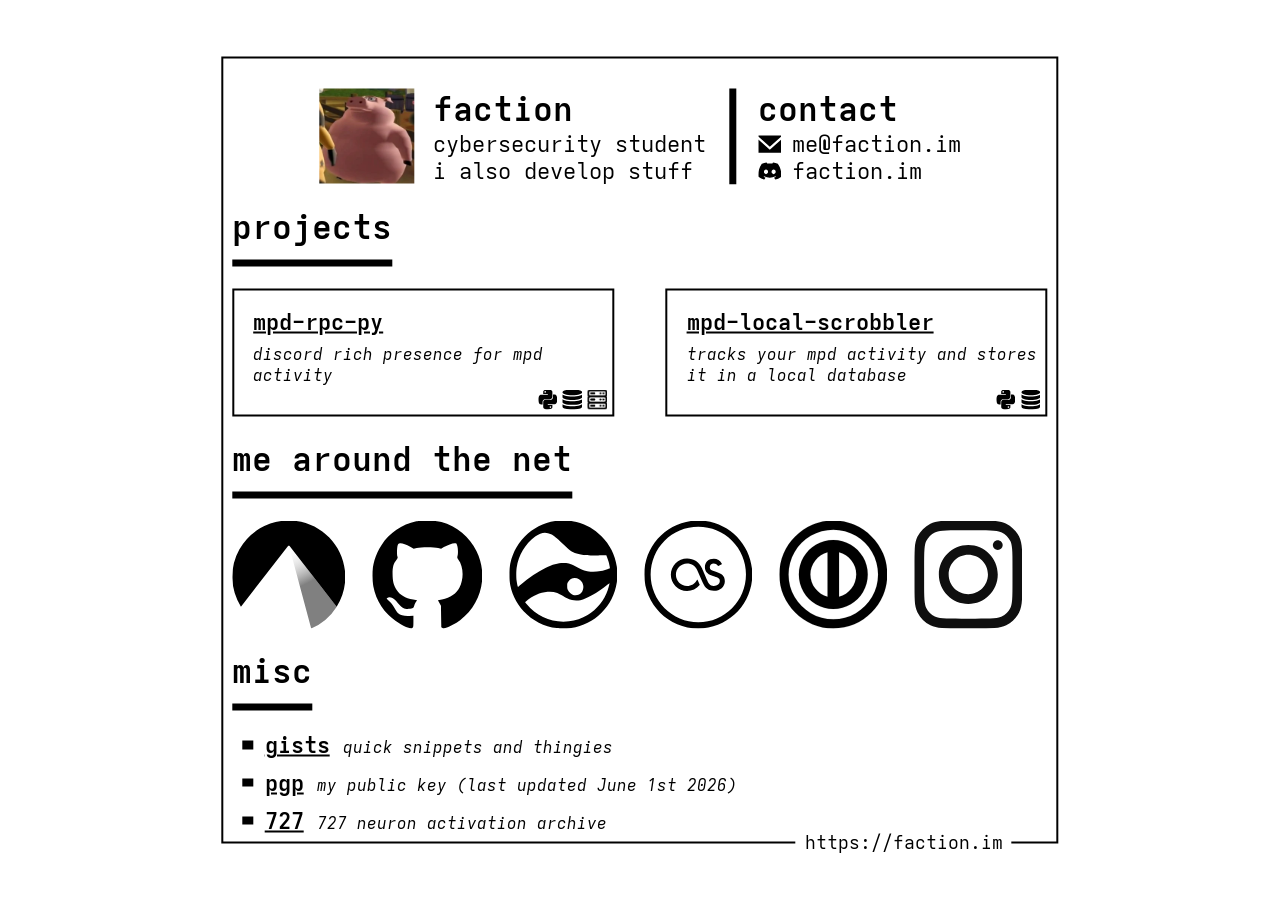
<file: index.html>
<html>
<head>

  <title>faction - home</title>

  <link rel="icon" type="image/x-icon" href="favicon.ico">
  <link rel="stylesheet" href="res/index.css">
  <link rel="stylesheet" href="res/index-mobile.css" media="(max-aspect-ratio: 0.95/1)">

  <meta property="og:title" content="faction">
  <meta property="og:description" content="cybersecurity student. e-mail: me@faction.im">
  <meta property="og:image" content="https://faction.im/res/img/faction.png">
  <meta property="og:url" content="https://faction.im">
  <meta name="theme-color" content="#AAAAAA">

</head>

<body>
  <div class="main"><div class="main-wrapper">
    <div class="header">

      <div class="info">
        <img id="my-pic" title="me" class="no-invert" src="res/img/faction.png">
        <h1>faction</h1>
        <p>cybersecurity student</br>i also develop stuff</p>
      </div>

      <div class="contact">
        <h1>contact</h1>

        <div class="channel">
          <img src="res/ico/mail.svg" title="E-Mail" alt="E-Mail">
          <p>me@faction.im</p>
        </div>

        <div class="channel">
          <img src="res/ico/discord.svg" title="Discord" alt="Discord">
          <p>faction.im</p>
        </div>
        
      </div>
    </div>

    <div class="section">
      <h1>projects</h1>

      <div class="project">

        <p class="title"><a href="mpd-rpc-py">mpd-rpc-py</a></p>

        <p class="desc">discord rich presence for mpd activity</p>

        <div class="icons">
          <img src="res/ico/py.svg" title="Python" alt="Python">
          <img src="res/ico/db.svg" title="Database" alt="Database">
          <img src="res/ico/server.svg" title="Server" alt="Server">
        </div>
        
      </div>

      <div class="project">

        <p class="title"><a href="mpd-local-scrobbler">mpd-local-scrobbler</a></p>

        <p class="desc">tracks your mpd activity and stores it in a local database</p>

        <div class="icons">
          <img src="res/ico/py.svg" title="Python" alt="Python">
          <img src="res/ico/db.svg" title="Database" alt="Database">
        </div>

      </div>
    </div>
    <div class="section">
      <h1>me around the net</h1>
      <div class="platforms">

        <a href="https://codeberg.org/faction">
          <img src="res/ico/codeberg.svg" title="Codeberg" alt="Codeberg">
        </a>
        
        <a href="https://github.com/faction0">
          <img src="res/ico/github.svg" title="Github" alt="Github">
        </a>
        
        <a href="https://rateyourmusic.com/~fatosintesis">
          <img src="res/ico/rym.svg" title="RYM" alt="RYM">
        </a>

        <a href="https://www.last.fm/user/factionable">
          <img src="res/ico/lastfm.svg" title="Last.fm" alt="Last.fm">
        </a>

        <a href="https://osu.ppy.sh/u/faction">
          <img src="res/ico/taiko.svg" title="Taiko" alt="Taiko">
        </a>

        <a href="https://instagram.com/faction.im">
          <img src="res/ico/insta.svg" title="Instagram" alt="Instagram">
        </a>
        
      </div>

    </div>

    <div class="section">
      <h1>misc</h1>

      <ul class="misc-list">

        <li>
          <a href="https://gist.github.com/faction0">gists</a>
          <span>quick snippets and thingies</span>
        </li>
        
        <li>
          <a href="faction.asc">pgp</a>
          <span>my public key (last updated June 1st 2026)</span>
        </li>

        <li>
          <a href="https://extra.faction.im/727">727</a>
          <span>727 neuron activation archive</span>
        </li>
        
      </ul>
    </div>

    <div class="scrollbar-outer mobile-element">
      <div class="scrollbar-inner"></div>
    </div>

  </div></div>

  <div class="overlays">
    <span class="site">https://faction.im</span>
    <img id="saosin-easter" src="res/misc/saosin.svg" alt="1/100 random event">
    <img class="no-invert" id="retep" src="res/misc/retep.webp" alt="1/50 random event">
  </div>
  
</body>

<script>

  // amazing and useful javascript i love javascript
  // this is the only js i use on the whole site

  function message00(msg) {
    const existingElement = document.getElementsByClassName('main-wrapper')[0]
    const newElement = document.createElement('div');
    newElement.textContent = msg;
    existingElement.before(newElement);
  }

  function trigger_retep() {
    let base = 0
    const retep = document.getElementById("retep");
    retep.style.display = 'block';

    // anim
    function a() {
      base += 0.05
      
      const x = Math.sin(base) * 0.2;
      const y = Math.sin(base + 1.5) * 0.2;

      retep.style.transform = `scale(${1.5 - x}, ${1 + y})`;

      requestAnimationFrame(a);
    }
    a();

    // stick
    function u() {
      window.scrollTo(document.documentElement.scrollWidth, window.scrollY);
      requestAnimationFrame(u);
    }
    u();

    message00('you got 1/50 "retep" easter egg')
  }
  
  function trigger_saosin() {
    document.getElementById("saosin-easter").style.display = "block";
    message00('you got 1/100 "saosin" easter egg')
  }

  async function trigger_qr() {
    const e = document.getElementsByClassName('main-wrapper')[0];
    e.style.fontSize = '2vw'
    e.style.lineHeight = '2vw'
    e.style.letterSpacing = '-0.1vw'
    e.innerHTML = '█████████████████████████████████████</br>█████████████████████████████████████</br>████ ▄▄▄▄▄ ██▀ █▄ ▀▀▄  ▄██ ▄▄▄▄▄ ████</br>████ █   █ ██▀██  ▀▀▄▄▄█▄█ █   █ ████</br>████ █▄▄▄█ █▀▀ █   █▄▄ ▀██ █▄▄▄█ ████</br>████▄▄▄▄▄▄▄█▄█ █ █ █▄▀ █ █▄▄▄▄▄▄▄████</br>████▄▀▀ ▀ ▄▀▄▀▀▀▀█▀ █▀██▀ ▀▄█▀██▀████</br>█████▄  ██▄█ █▄▀██▀▀▄██▄██▄▀▄▄  █████</br>████▀▀ ▄▀ ▄███ ▄▀██▀▄▄█▀▀ ▄▄█▄█▄▄████</br>████▄▀▄▄ ▀▄ ▄▀█▄▄▀▀▄ ▀▀█ ▄▀▀█ ▄ ▄████</br>████▄▀  █ ▄█ █  ▀▄▄ █ ██  ▀▀█▀█▄▀████</br>████▄█▄▀█▀▄▄▀▄█ ▀ ███ ██▀ █ ▄██  ████</br>████▄██▄▄▄▄▄▀▄ █ ▀▄█ ▀█  ▄▄▄ █ ▀▀████</br>████ ▄▄▄▄▄ █▀▀▄▀  ▄▀██▀█ █▄█ ▀▀ █████</br>████ █   █ █▀ ▄ ▄█ ██▄▄▀▄    ▀▀▀▄████</br>████ █▄▄▄█ ██▄▄ █▄▄█▄▀█▀ █▀▀ ▄▄▀▄████</br>████▄▄▄▄▄▄▄█▄███▄█▄▄█▄██▄█▄▄▄▄█▄█████</br>█████████████████████████████████████</br>▀▀▀▀▀▀▀▀▀▀▀▀▀▀▀▀▀▀▀▀▀▀▀▀▀▀▀▀▀▀▀▀▀▀▀▀▀</br>'
  
    await new Promise((resolve) => setTimeout(resolve, 1000));
    window.location.href = window.location.href
  }

  if (Math.random() < 0.02)
    trigger_retep()

  if (Math.random() < 0.01)
    trigger_saosin()

  if (Math.random() < 0.005)
    trigger_qr()

  if (Math.random() < 0.5) {
    const m = ['yo', 'yo irl', 'me irl', 'hola', 'ola', 'hi'];
    document.getElementById("my-pic").title = m[Math.floor(Math.random() * m.length)];
  }

</script>
</html>
</file>
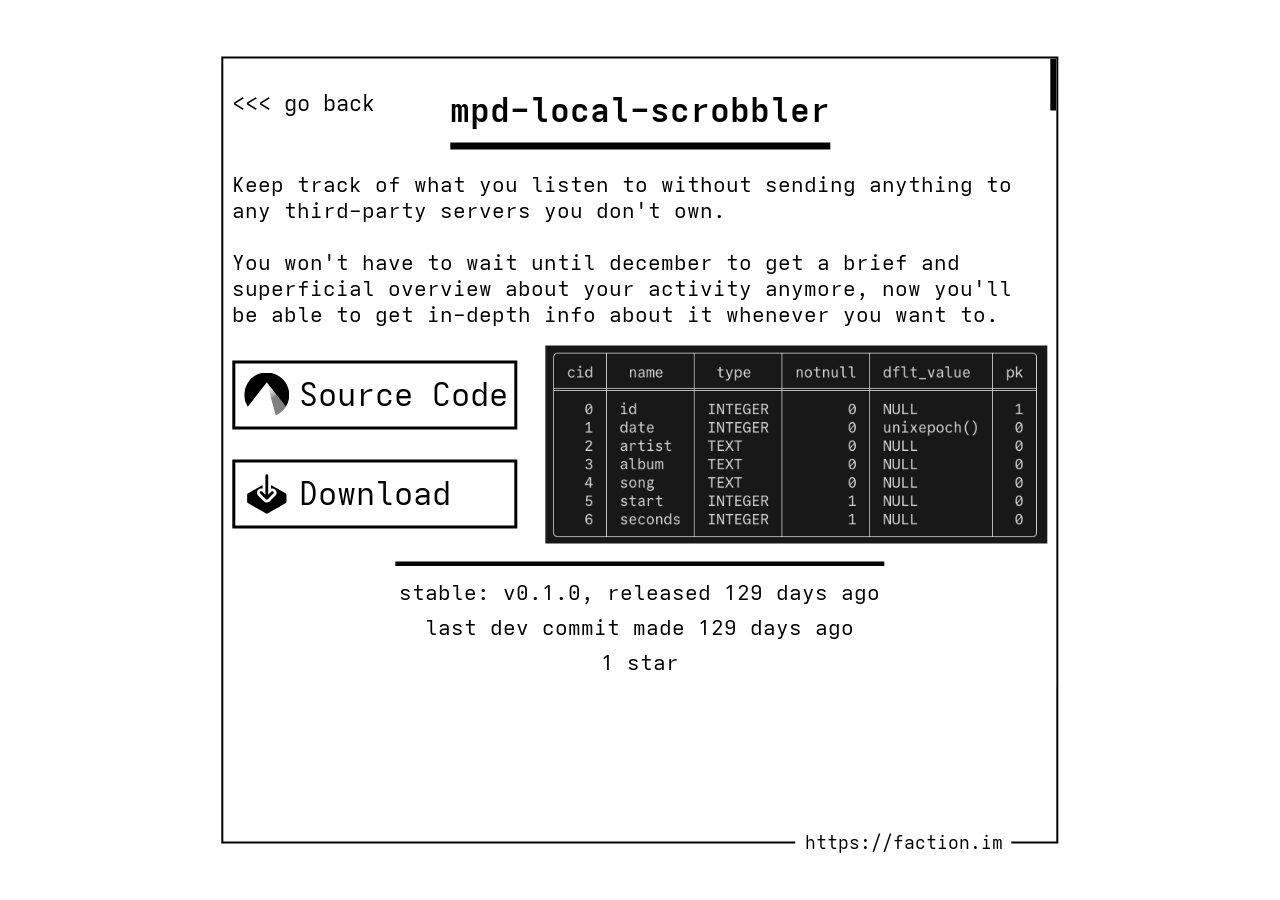
<file: mpd-local-scrobbler.html>
<html>
<head>

  <title>faction - mpd-local-scrobbler</title>

  <link rel="icon" type="image/x-icon" href="favicon.ico">
  <link rel="stylesheet" href="res/mpd-local-scrobbler.css">
  <link rel="stylesheet" href="res/mpd-local-scrobbler-mobile.css" media="(max-aspect-ratio: 0.95/1)">

  <meta property="og:title" content="mpd-local-scrobbler">
  <meta property="og:description" content="Local scrobbler for MPD activity, accessible at any time and completely local.">
  <meta property="og:image" content="https://faction.im/res/img/logoless-project.png">
  <meta property="og:url" content="https://faction.im/mpd-local-scrobbler">
  <meta name="theme-color" content="#AAAAAA">

</head>

<body>
  <div class="main"><div class="main-wrapper">
    <div class="header">
      <h1>mpd-local-scrobbler</h1>
      <a href="/" class="go-back no-underline"><<< go back</a>
    </div>

    <div class="section-desc">
      <p>Keep track of what you listen to without sending anything to any third-party servers you don't own.</br></br>
      You won't have to wait until december to get a brief and superficial overview about
      your activity anymore, now you'll be able to get in-depth info about it whenever you want to.
      </p>
    </div>

    <div class="section-fancy">
      <div class="list">
        <a href="https://codeberg.org/faction/mpd-local-scrobbler" class="no-underline">
        <div class="entry">
          <div class="img-wrapper"><img draggable="false" src="res/ico/codeberg.svg"></div>
          <p>Source Code</p>
        </div>
        </a>
        
        <label for="download-toggle" class="download-label">
          <div class="entry">
            <div class="img-wrapper"><img draggable="false" src="res/ico/download.svg"></div>
            <p>Download</p>
          </div>
        </label>

      </div>
      
      <div class="photo">
        <img draggable="false" src="res/img/mpd-scrob/struct.png">
      </div>

    </div>

    <input type="checkbox" id="download-toggle" class="invisible-input">

    <div class="download-options">

      <input class="invisible-input" type="radio" id="linux" name="download-platform" value="1">
      <label for="linux" class="download-label">
        <div class="option">
            <div class="img-wrapper"><img draggable="false" src="res/ico/linux.svg"></div>
            <p>Linux</p>
        </div>
      </label>
      
      <input class="invisible-input" type="radio" id="windows" name="download-platform" value="2">
      <label for="windows" class="download-label">
        <div class="option">
            <div class="img-wrapper"><img draggable="false" src="res/ico/windows.svg"></div>
            <p>Windows</p>
        </div>
      </label>

      <input class="invisible-input" type="radio" id="macos" name="download-platform" value="3">
      <label for="macos" class="download-label">
      <div class="option">
          <div class="img-wrapper"><img draggable="false" src="res/ico/apple.svg"></div>
          <p>MacOS</p>
      </div>
      </label>
    </div>
    
    <div class="mobile-download-option">
      <input class="invisible-input" type="radio" id="mobile" name="download-platform" value="4">
      <label for="mobile" class="download-label">
        <div class="option">
          <div class="android-svg-wrapper"><img draggable="false" src="res/ico/android.svg"></div>
          <div class="iphone-svg-wrapper"><img draggable="false" src="res/ico/iphone.svg"></div>
        </div>
      </label>
    </div>

    <!-- <input type="checkbox" id="linux-ìnstructions-toggle" class="linux-checkbox"> -->

    <div class="download-info-wrapper linux-instructions-wrapper">
      <div class="download-info">
        <p>If you'd like to build and install from source, you can clone the repo then run the install script for your distro.</p>
        <div class="code">
          <p>
          git clone https://codeberg.org/faction/mpd-local-scrobbler.git</br>
          cd mpd-local-scrobbler/install/linux</br>
          ls && echo "cd into your distro folder, then run install.sh"
          </p>
        </div>

        <div class="pre-builts-divisor"></div>
        <p>Otherwise, here are some pre-builts and how-tos for different distros:</p>
        
        <!-- Debian Instructions -->
        <input class="invisible-input" type="radio" id="debian" name="linux-distro" value="1">
        <label for="debian" class="debian-opener"><p>Debian / Ubuntu >>></p></label>

        <div class="linux-distro-instructions debian-install-instructions">
          <p>A Debian package is planned, but no advancements on it have been made.</p>
        </div>

        <!-- Arch Instructions -->
        <input class="invisible-input" type="radio" id="arch" name="linux-distro" value="2">
        <label for="arch" class="arch-opener"><p>Arch Linux / Manjaro / EndeavourOS >>></p></label>
        
        <div class="linux-distro-instructions arch-install-instructions">
          <p>1. Install Dependencies:</p>
          <div class="code">
            <p>sudo pacman -S python-mpd2</p>
          </div>
          <p class="new-instruction">2. Download package <a href="https://codeberg.org/faction/mpd-local-scrobbler/releases/download/latest/mpd-local-scrobbler-0.0.0-1-x86_64.pkg.tar.zst">(.pkg.tar.zst)</a> | <a target="_blank" href="https://codeberg.org/faction/mpd-local-scrobbler/releases/download/v0.0.0/SHA256SUMS.txt">[SHA256]</a></p>
          <p class="new-instruction">3. Install package:</p>
          <div class="code">
            <p>sudo pacman -U mpd-local-scrobbler.pkg.tar.zst</p>
          </div>
        </div>

        <!-- Fedora Instructions -->
        <input class="invisible-input" type="radio" id="fedora" name="linux-distro" value="3">
        <label for="fedora" class="fedora-opener"><p>Fedora >>></p></label>
        
        <div class="linux-distro-instructions fedora-install-instructions">
          <p>A Fedora package is planned, but no advancements on it have been made.</p>
        </div>

      </div>
    </div>

    <div class="download-info-wrapper windows-instructions-wrapper">
      <div class="download-info">
        <p>A Windows version is planned, but no advancements on it have been made.</p>
      </div>
    </div>

    <div class="download-info-wrapper macos-instructions-wrapper">
      <div class="download-info">
        <p>A MacOS version is planned, but no advancements on it have been made.</p>
      </div>
    </div>

    <div class="download-info-wrapper mobile-instructions-wrapper">
      <div class="download-info">
        <p>There are no plans for porting this to mobile</p>
      </div>
    </div>

    <div class="repo-info">
      <p id="repo-stable">stable: v0.1.0, released 129 days ago</p>
      <p id="repo-dev">last dev commit made 129 days ago</p>
      <p id="repo-stats">1 star</p>
    </div>

    <div class="scrollbar-outer">
      <div class="scrollbar-inner"></div>
    </div>
  </div></div>

  <div class="overlays">
    <a href="/" class="site" draggable="false">https://faction.im</a>
  </div>
</body>
</html>
</file>
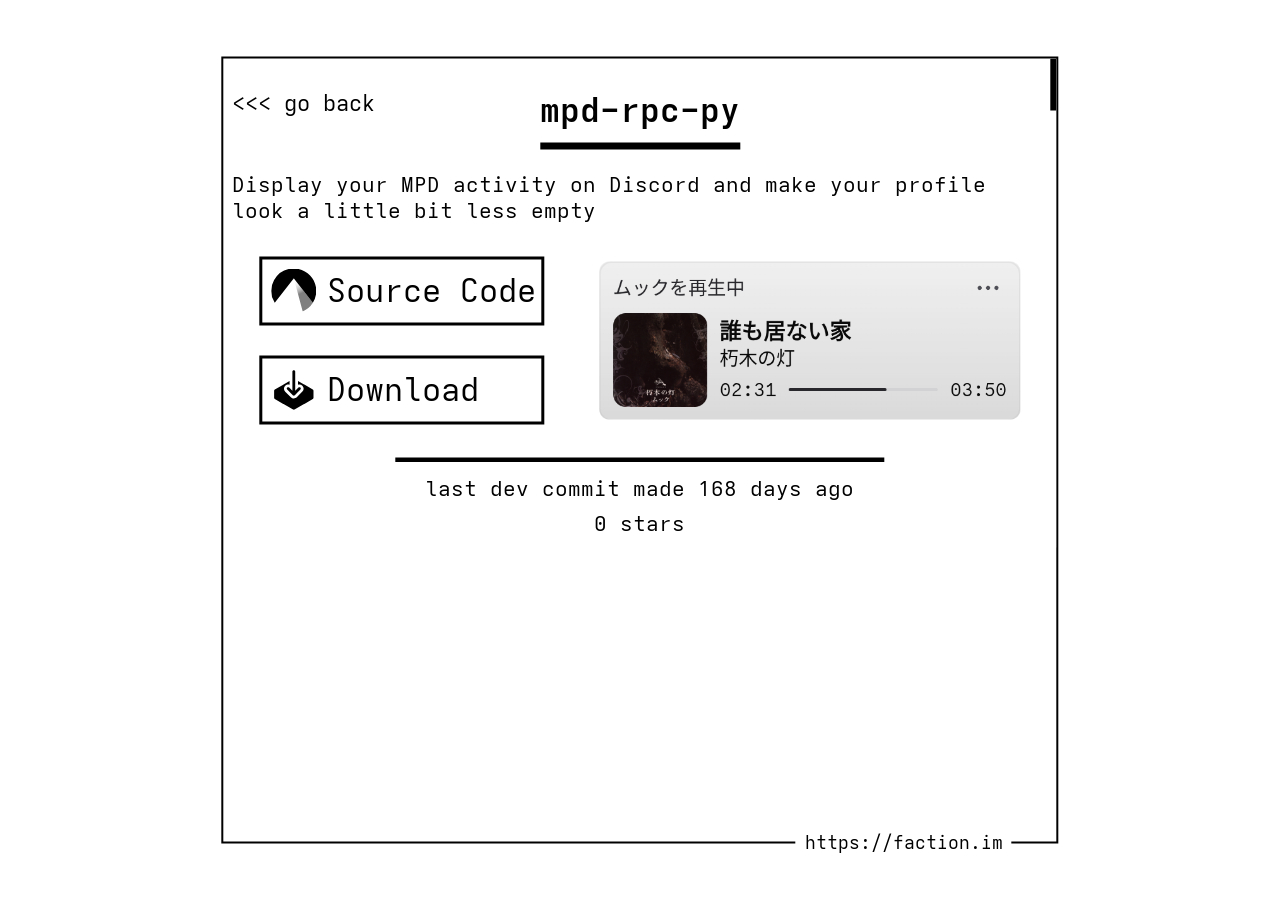
<file: mpd-rpc-py.html>
<html>
<head>

  <title>faction - mpd-rpc-py</title>

  <link rel="icon" type="image/x-icon" href="favicon.ico">
  <link rel="stylesheet" href="res/mpd-rpc-py.css">
  <link rel="stylesheet" href="res/mpd-rpc-py-mobile.css" media="(max-aspect-ratio: 0.95/1)">

  <meta property="og:title" content="mpd-rpc-py">
  <meta property="og:description" content="Discord Rich Presence for MPD activity.">
  <meta property="og:image" content="https://faction.im/res/img/logoless-project.png">
  <meta property="og:url" content="https://faction.im/mpd-rpc-py">
  <meta name="theme-color" content="#AAAAAA">

</head>

<body>
  <div class="main"><div class="main-wrapper">
    <div class="header">
      <h1>mpd-rpc-py</h1>
      <a href="/" class="go-back no-underline"><<< go back</a>
    </div>

    <div class="section-desc">
      <p>Display your MPD activity on Discord and make your profile look a little bit less empty</p>
    </div>

    <div class="section-fancy">
      <div class="list">
        <a href="https://codeberg.org/faction/mpd-rpc-py" class="no-underline">
        <div class="entry">
          <div class="img-wrapper"><img draggable="false" src="res/ico/codeberg.svg"></div>
          <p>Source Code</p>
        </div>
        </a>
        
        <label for="download-toggle" class="download-label">
          <div class="entry">
            <div class="img-wrapper"><img draggable="false" src="res/ico/download.svg"></div>
            <p>Download</p>
          </div>
        </label>

      </div>
      
      <div class="photo">
        <img class="dark-content no-invert" draggable="false" src="res/img/mpd-rpc/rpc-dark.png">
        <img class="light-content no-invert" draggable="false" src="res/img/mpd-rpc/rpc-light.png">
      </div>

    </div>

    <input type="checkbox" id="download-toggle" class="invisible-input">

    <div class="download-options">

      <input class="invisible-input" type="radio" id="linux" name="download-platform" value="1">
      <label for="linux" class="download-label">
        <div class="option">
            <div class="img-wrapper"><img draggable="false" src="res/ico/linux.svg"></div>
            <p>Linux</p>
        </div>
      </label>
      
      <input class="invisible-input" type="radio" id="windows" name="download-platform" value="2">
      <label for="windows" class="download-label">
        <div class="option">
            <div class="img-wrapper"><img draggable="false" src="res/ico/windows.svg"></div>
            <p>Windows</p>
        </div>
      </label>

      <input class="invisible-input" type="radio" id="macos" name="download-platform" value="3">
      <label for="macos" class="download-label">
      <div class="option">
          <div class="img-wrapper"><img draggable="false" src="res/ico/apple.svg"></div>
          <p>MacOS</p>
      </div>
      </label>
    </div>
    
    <div class="mobile-download-option">
      <input class="invisible-input" type="radio" id="mobile" name="download-platform" value="4">
      <label for="mobile" class="download-label">
        <div class="option">
          <div class="android-svg-wrapper"><img draggable="false" src="res/ico/android.svg"></div>
          <div class="iphone-svg-wrapper"><img draggable="false" src="res/ico/iphone.svg"></div>
        </div>
      </label>
    </div>

    <!-- <input type="checkbox" id="linux-ìnstructions-toggle" class="linux-checkbox"> -->

    <div class="download-info-wrapper linux-instructions-wrapper">
      <div class="download-info">
        <p>If you'd like to build and install from source, you can clone the repo then run the install script for your distro.</p>
        <div class="code">
          <p>
          git clone https://codeberg.org/faction/mpd-rpc-py.git</br>
          cd mpd-rpc-py/install/linux</br>
          ls && echo "cd into your distro folder, then run install.sh"
          </p>
        </div>

        <div class="pre-builts-divisor"></div>
        <p>This program does not have a stable release yet, so no packages.</p>
        
      </div>
    </div>

    <div class="download-info-wrapper windows-instructions-wrapper">
      <div class="download-info">
        <p>A Windows version is planned, but no advancements on it have been made.</p>
      </div>
    </div>

    <div class="download-info-wrapper macos-instructions-wrapper">
      <div class="download-info">
        <p>A MacOS version is planned, but no advancements on it have been made.</p>
      </div>
    </div>

    <div class="download-info-wrapper mobile-instructions-wrapper">
      <div class="download-info">
        <p>There are no plans for porting this to mobile</p>
      </div>
    </div>

    <div class="repo-info">
      <p id="repo-dev">last dev commit made 168 days ago</p>
      <p id="repo-stats">0 stars</p>
    </div>

    <div class="scrollbar-outer">
      <div class="scrollbar-inner"></div>
    </div>
  </div></div>

  <div class="overlays">
    <a href="/" class="site" draggable="false">https://faction.im</a>
  </div>
</body>
</html>
</file>
<file: res/index.css>
@import "universal.css";

/* I[====> Misc <=== */

.overlays {
  user-select: none;
  
  pointer-events: none;
  padding: 1vh;
  width: 90.6vh;
  height: 85vh;

  position: absolute;
  top: 50%;
  left: 50%;
  transform: translate(-50%, -50%);
}

#saosin-easter {
  display: none;

  /* https://codepen.io/sosuke/pen/Pjoqqp how do you even come up with this */
  filter: invert(43%) sepia(0%) saturate(1180%) hue-rotate(177deg) brightness(91%) contrast(77%) opacity(12%);

  width:40vh;

  position:absolute;
  bottom:5vh;
  right:5vh;
}

.section {
  display: flow-root;

  h1 {
    padding-bottom: 1.2vh;
    margin-bottom: 2.4vh;
    border-bottom: var(--border-width-thick) solid var(--fore-col) ;
    width: fit-content;
  }
}

/* ===> Misc <====]II[====> Header <=== */

.header {
  padding-top: 2.3vh;
  overflow: auto;
  height: fit-content;

  display: flex;
  justify-content: center
}

h1 {
  font-size: 3.72vh;
  font-weight: bold;
}

.header h1 {
  margin: 0;
}

.header p {
  margin: 0;
  font-size: 2.4vh;
  font-weight: normal;
}

.info {
  float: left;
  width: 45.5vh;

  img {
    height: 10.6vh;
    margin-right: 2vh;
    float: left;
  }
}

.contact {
  border-left: 0.84vh var(--fore-col) solid;
  margin-left: 0;

  padding-left: 2.5vh;
  float: left;
  
  .channel {
    img {
      user-select: none;
      height: 2.5vh;
      padding-top: 0.3vh;
      padding-right: 1.2vh;

      float: left
    }

    p {
      float: left
    }
  }
}
  

/* ===> Header <====]II[====> Projects <=== */

.project {
  border: var(--border-width) var(--fore-col) solid;
  width: 42vh;
  height: 13.8vh;

  .title {
    margin-top: 5%;
    margin-left: 5%;
    font-weight: bold;
    font-size: 2.4vh;
  }

  .desc {
    margin-top: 2%;
    margin-left: 2.1vh;
    font-size: 1.8vh;
    font-style: italic;
  }

  .icons {
    user-select: none;
    float: right;
    margin-top: 0.48vh;
    margin-right: 0.6vh;

    img {
      float: left;
      width: 2.16vh;
      margin-left: 0.6vh;
    }
  }
}

.project:nth-of-type(even) {
  float:right
}

.project:nth-of-type(odd) {
  float:left
}

/* ===> Projects <====]II[====> Platforms <=== */

.platforms {
  a {
    user-select: none;
    font-size: 0;
  }

  img {
    height: 12vh;
  }

  > :not(:first-child) {
    padding-left: 3vh;
  }
}

/* ===> Platforms <====]II[====> Misc List <=== */

.misc-list {
  list-style: none;
  margin: 0;
  padding-left: 0; 

  li {
    font-size: 2.4vh;
    font-weight: bold;

    position: relative;
    padding-left: 3.6vh;
    white-space-collapse: collapse;
  }

  li::before {
    content: "";
    position: absolute;
    left: 1.08vh;
    top: 0.96vh;
    width: 1.2vh;
    height: 0.96vh;
    background: var(--fore-col);
  }

  span {
    font-size: 1.8vh;
    font-style: italic;
    font-weight: normal;
  }

  > :not(:first-child) {
    margin-top: 1.2vh;
  }
}
</file>
<file: res/index-mobile.css>
@import "universal-mobile.css";

/* I[====> Misc <=== */

h1 {
  font-size: 7.44vw;
  font-weight: bold;
}

.section {
  h1 {
    padding-bottom: 2.2vw;
    margin-bottom: 4.4vw;
  }
}

/* Small divisor */
:nth-child(1 of .section) {
  border-top: var(--border-width-slim) var(--fore-col) solid;
  margin-top: 2vw;

  h1 {
    margin-top: 2vw;
  }
}

/* ===> Misc <====]II[====> Header <=== */

.header {
  flex-direction: column;
  align-items: center;

  .contact {
    display: flex;
    flex-direction: column;
    align-items: center;

    padding-left: 0;
    padding-top: 1vw;
    margin-top: 3vw;

    width: 40vw;
    border-left: unset;
    border-top: var(--border-width-meaty) var(--fore-col) solid;

    h1 {
      display: none
    }
    
    .channel {
      img {
        height: 4vw;
        padding-top: 0.5vw;
        padding-right: 1.5vw;
      }
    }
  }

  .info {
    width: 77vw;

    img {
      height: 21.2vw;
      margin-right: 4vw;
    }
  }

  p {
    font-size: 4vw;
  }
}

/* ===> Header <====]II[====> Projects <=== */

.project {
  float: none !important;
  width: 84vw;
  height: 29vw;

  .title {
    font-size: 6vw;
  }

  .desc {
    margin-top: 2%;
    margin-left: 5%;
    font-size: 3.85vw;
    font-style: italic;
  }

  + .project {
    margin-top: 5vw;
  }

  .icons { 
    margin-top: 0.8vw;
    margin-right: 1vw;

    img {
      width: 4vw;
      margin-left: 1vw;
    }
  }
}

/* ===> Projects <====]II[====> Platforms <=== */

.platforms {
  img {
    height:18vw;
  }

  > :not(:first-child) {
    padding-left: 3.8vw;
  }

  > :nth-child(5n) {
    padding-left: 0.45vw;
    padding-right: 0.65vw;

    img {
      padding-top: 4vw;
    }
  }
}

/* ===> Platforms <====]II[====> Misc List <=== */

.misc-list {
  li::before {
    left: 2vw;
    top: 1.2vw;
    width: 2.4vw;
    height: 2vw;
  }

  li {
    font-size: 4vw;
    padding-left: 6.5vw;
  }

  span {
    font-size: 2.65vw
  }
}
</file>
<file: res/mpd-local-scrobbler.css>
@import "universal.css";

/* I[====> Misc <=== */

.invisible-input {
  position: absolute;
  height: 0;
  width: 0;
  pointer-events: none;
}

.mobile-download-option {
  display:none;
}

/* ===> Project Description <====]II[====> Header <=== */

.header h1 {
  position: relative;
  left: 50%;
  transform: translate(-50%);

  font-size: 3.72vh;
  font-weight: bold;

  padding-bottom: 1.2vh;
  margin-bottom: 2.4vh;
  border-bottom: var(--border-width-thick) solid var(--fore-col)  ;
  width: fit-content;
}

.header .go-back {
  font-size: 2.4vh;
  position: absolute;
  top: 0;
}

/* ===> Header <====]II[====> Project Description <=== */

.section-desc {
  margin-top: 2.4vh;
}

/* ===> Project Description <====]II[====> Image and Source Code / Download Buttons <=== */

.section-fancy {
  height: 22vh;
  margin-top: 2vh;
  display: flex;
  justify-content: space-between;
}

.section-fancy .list {
  display: flex;
  height: 100%;
  
  justify-content: space-around;
  flex-direction: column;
  align-items: center;
}

.section-fancy .list .entry {
  width: 31vh;
  border: var(--border-width-meaty) solid var(--fore-col);
  height: 7vh;
}

.section-fancy .list .entry p {
  margin-left: 7.1vh;
  margin-top: 1.35vh;
  width: 75%;
  font-size: 3.5vh;
}

.section-fancy .list .entry .img-wrapper {
  padding: 1vh;
  float: left;
  
  width: 5vh;
  height: auto;
}

.section-fancy .list .entry .img-wrapper img {
  width: inherit;
}

.section-fancy .photo {
  display: flex;
  height: 100%;
}

.section-fancy .photo img {
  height: 100%;
}

.download-label {
  cursor: pointer;
}

/* ===> Image and Source Code / Download Buttons <====]II[====> Linux / Windows / MacOS Buttons <=== */

.download-options {
  display: flex;

  justify-content: space-between;

  background-image: linear-gradient(var(--fore-col), var(--fore-col));
  background-position: top center;
  background-size: 80% 0.5vh;
  background-repeat: no-repeat;

  max-height: 0;
  opacity: 0;
  margin-top: 0;
  overflow: hidden;
  transition: max-height 0.2s ease-out, opacity 0.2s ease-out, padding-top 0.2s ease-out, margin-top 0.2s ease-out;
}

.download-options label {
  width: 30%;
  border: var(--border-width-meaty) solid var(--fore-col);
}

.download-options .option {

  display: grid;
  height: 7vh;
  width: 100%;
  float: left;

  grid-auto-flow: column;
    justify-items: center;
    justify-content: center;
    align-items: center;

}

.download-options .option p {
  font-size: 3.5vh;
  
  margin: 0;
  float: left;
}

.download-options :nth-child(4) p {
  margin-left: 1vh;
}

.download-options :nth-child(6) p {
  margin-top: 0.3vh;
  margin-left: 0.2vh;
}

.download-options .option .img-wrapper {
  width: 6.5vh;
  height: 100%;
  float:left;
  display: grid;
  place-items: center;
}

.download-options .option .img-wrapper img {
  width: 100%;
}

.main:has(#download-toggle:checked) .download-options {
  padding-top: 2vh;
  max-height: 20vh;
  opacity: 1;
  margin-top: 2vh;
}

.main:has(#download-toggle:checked) .mobile-download-option {
  padding-top: 2vw;
  max-height: 22vw;
  opacity: 1;
  margin-top: 2vw;
}

.main:has(#download-toggle:not(:checked)) .linux-instructions-wrapper   ,
.main:has(#download-toggle:not(:checked)) .windows-instructions-wrapper ,
.main:has(#download-toggle:not(:checked)) .macos-instructions-wrapper   ,
.main:has(#download-toggle:not(:checked)) .mobile-instructions-wrapper  {
  opacity: 0 !important;
  max-height: 0 !important ;
  margin-top: 0;
  overflow: hidden;
  transition: max-height 0.2s ease-out, opacity 0.2s ease-out, padding-top 0.2s ease-out, margin-top 0.2s ease-out;
}

.linux-instructions-wrapper,
.windows-instructions-wrapper,
.macos-instructions-wrapper,
.mobile-instructions-wrapper {
  max-height: 0;
  opacity: 0;
  margin-top: 0;
  overflow: hidden;
  transition: opacity 0.2s ease-out;
}

/* ===> Linux / Windows / MacOS Buttons <====]II[====> Linux Distro Specific Instructions <=== */

.main:has(#linux:checked)   .linux-instructions-wrapper,
.main:has(#windows:checked) .windows-instructions-wrapper,
.main:has(#macos:checked)   .macos-instructions-wrapper,
.main:has(#mobile:checked)   .mobile-instructions-wrapper {
  opacity: 1;
  height: fit-content;
  max-height: 100vh;
}

.arch-install-instructions,
.fedora-install-instructions,
.debian-install-instructions {
  max-height: 0;
  opacity: 0;
  margin-top: 0;
  transition: opacity 0.1s linear, max-height 0.2s ease-out;
}

#arch:not(:checked)   ~ .arch-install-instructions,
#debian:not(:checked) ~ .debian-install-instructions,
#fedora:not(:checked) ~ .fedora-install-instructions {
  pointer-events: none;
}

#arch:checked   ~ .arch-opener p,
#debian:checked ~ .debian-opener p,
#fedora:checked ~ .fedora-opener p {
  text-decoration: underline;
  font-weight: bold;
}

#arch:checked ~ .arch-install-instructions {
  opacity: 1;
  max-height: 30vh;
}

#debian:checked ~ .debian-install-instructions {
  opacity: 1;
  max-height: 6vh;
}

#fedora:checked ~ .fedora-install-instructions {
  opacity: 1;
  max-height: 6vh;
}

.linux-distro-instructions {
  margin-left: 5%;
}

.linux-distro-instructions p {
  margin-top: 1vh;
}

.linux-distro-instructions .new-instruction {
  margin-top: 3vh !important;
}

.linux-distro-instructions .code {
  margin-left: 5%;
}

/* ===> Linux Distro Specific Instructions <====]II[====> Download Information <=== */

.download-info-wrapper {
  width: 100%;
}

.download-info {
  margin: 0 auto;
  width: 80%;
}

.download-info p {
  line-height: 2.6vh;
  font-size: 2.1vh;
}

.download-info .code {
  width: 100%;
  color: var(--back-col);

  background-color: var(--fore-col);
}

.download-info .code p {
  padding: 2vh;
  line-height: 2.5vh;
  font-size: 1.8vh;
}

.download-info .code p::selection {
  background-color: var(--fore-col-stronger);
  color: var(--fore-col);
}

.download-info .pre-builts-divisor {
  height: 2vh;
  border-bottom: var(--border-width) solid var(--fore-col);
}

/* ===> Linux Distro Specific Instructions <====]II[====> Repository Stats <=== */

.repo-info {
  display:flex;

  flex-direction: column;
  align-items: center;
  width: 100%;
  margin-top: 2vh;
  padding-top: 1vh;

  background-image: linear-gradient(var(--fore-col), var(--fore-col));
  background-position: top center;
  background-size: 60% 0.5vh;
  background-repeat: no-repeat;
}

.repo-info p {
  margin-top: 1vh;
}
</file>
<file: res/mpd-local-scrobbler-mobile.css>
@import "universal-mobile.css";

/* I[====> Misc <=== */

.mobile-download-option {
  display: flex;

  justify-content: space-between;

  max-height: 0;
  opacity: 0;
  margin-top: 0;
  overflow: hidden;
  transition: max-height 0.2s ease-out, opacity 0.2s ease-out, padding-top 0.2s ease-out, margin-top 0.2s ease-out;
}

/* ===> Misc <====]II[====> Header <=== */

.header .go-back {
  display: none;
}

.header h1 {
  margin-top: 1vw;
  font-size: 6vw;
}

p {
  font-size: 4vw;
  font-weight: normal;

  margin-bottom: 0;
}

/* ===> Header <====]II[====> Image and Source Code / Download Buttons <=== */

.section-fancy {
  height: 40vw;
  margin-top: 2vw;
  display: flex;
  justify-content: space-between;
}

.section-fancy .photo {
  display: none;
}

.section-fancy .list {
  display: flex;
  width: 100%;
  
  justify-content: space-around;
  flex-direction: column;
  align-items: center;
}

.section-fancy .list .entry {
  width: 80vw;
  height: 15vw;
  
  border: var(--border-width) solid var(--fore-col);
}

.section-fancy .list .entry p {
  margin-left: 20%;
  margin-top: 3vw;
  width: 75%;
  font-size: 7.5vw;
}

.section-fancy .list .entry .img-wrapper {
  padding: 2vw;
  float: left;
  
  width: 12vw;
  height: auto;
}

.section-fancy .list .entry .img-wrapper img {
  width: inherit;
}

/* ===> Image and Source Code / Download Buttons <====]II[====> Linux / Windows / MacOS / Android || IPhone Buttons <=== */

.download-options label {
  border-width: var(--border-width);
}

.download-options .option {
  height: 14vw;
}

.download-options .option .img-wrapper {
  width: 13vw;
}

.download-options .option p {
  display: none;
}

.mobile-download-option {
  margin-top: 2vw;

  height: 14vw;
  width: 100%;
}

.mobile-download-option label {
  border: var(--border-width) solid var(--fore-col);
  width: 99%;
}

.mobile-download-option .option {
  height: 100%;
  min-width: 100%;

  display: grid;
  grid-auto-flow: column;
  justify-items: center;
  justify-content: normal;
  align-items: center;
}

.mobile-download-option .option .android-svg-wrapper img {
  height: 7vw;
}

.mobile-download-option .option .iphone-svg-wrapper img {
  height: 7vw;
}

/* ===> Linux / Windows / MacOS / Android || IPhone Buttons <====]II[====> Linux Distro Specific Instructions <=== */

.main:has(#linux:checked) .linux-instructions-wrapper {
  max-height: 140vw;
}

#arch:checked ~ .arch-install-instructions {
  opacity: 1;
  max-height: 60vw;
}

#debian:checked ~ .debian-install-instructions {
  opacity: 1;
  max-height: 14vw;
}

#fedora:checked ~ .fedora-install-instructions {
  opacity: 1;
  max-height: 14vw;
}

/* ===> Linux Distro Specific Instructions <====]II[====> Download Information <=== */

.download-info p {
  line-height: 4.75vw;
  font-size: 3.75vw;
}

.download-info .code p {
  padding: 2vw;
  line-height: 2.6vw;
  font-size: 1.7vw;
}
</file>
<file: res/mpd-rpc-py.css>
@import "universal.css";

/* I[====> Misc <=== */

.invisible-input {
  position: absolute;
  height: 0;
  width: 0;
  pointer-events: none;
}

.mobile-download-option {
  display:none;
}

/* ===> Project Description <====]II[====> Header <=== */

.header h1 {
  position: relative;
  left: 50%;
  transform: translate(-50%);

  font-size: 3.72vh;
  font-weight: bold;

  padding-bottom: 1.2vh;
  margin-bottom: 2.4vh;
  border-bottom: var(--border-width-thick) solid var(--fore-col)  ;
  width: fit-content;
}

.header .go-back {
  font-size: 2.4vh;
  position: absolute;
  top: 0;
}

/* ===> Header <====]II[====> Project Description <=== */

.section-desc {
  margin-top: 2.4vh;
}

/* ===> Project Description <====]II[====> Image and Source Code / Download Buttons <=== */

.section-fancy {
  height: 22vh;
  margin-top: 2vh;
  display: flex;
  justify-content: space-around;
}

.section-fancy .list {
  display: flex;
  height: 100%;
  
  justify-content: space-around;
  flex-direction: column;
  align-items: center;
}

.section-fancy .list .entry {
  width: 31vh;
  border: var(--border-width-meaty) solid var(--fore-col);
  height: 7vh;
}

.section-fancy .list .entry p {
  margin-left: 7.1vh;
  margin-top: 1.35vh;
  width: 75%;
  font-size: 3.5vh;
}

.section-fancy .list .entry .img-wrapper {
  padding: 1vh;
  float: left;
  
  width: 5vh;
  height: auto;
}

.section-fancy .list .entry .img-wrapper img {
  width: inherit;
}

.section-fancy .photo {
  display: flex;
  height: 100%;
  align-items: center;
}

.section-fancy .photo img {
  height: 80%;
}

.download-label {
  cursor: pointer;
}

/* ===> Image and Source Code / Download Buttons <====]II[====> Linux / Windows / MacOS Buttons <=== */

.download-options {
  display: flex;

  justify-content: space-between;

  background-image: linear-gradient(var(--fore-col), var(--fore-col));
  background-position: top center;
  background-size: 80% 0.5vh;
  background-repeat: no-repeat;

  max-height: 0;
  opacity: 0;
  margin-top: 0;
  overflow: hidden;
  transition: max-height 0.2s ease-out, opacity 0.2s ease-out, padding-top 0.2s ease-out, margin-top 0.2s ease-out;
}

.download-options label {
  width: 30%;
  border: var(--border-width-meaty) solid var(--fore-col);
}

.download-options .option {

  display: grid;
  height: 7vh;
  width: 100%;
  float: left;

  grid-auto-flow: column;
    justify-items: center;
    justify-content: center;
    align-items: center;

}

.download-options .option p {
  font-size: 3.5vh;
  
  margin: 0;
  float: left;
}

.download-options :nth-child(4) p {
  margin-left: 1vh;
}

.download-options :nth-child(6) p {
  margin-top: 0.3vh;
  margin-left: 0.2vh;
}

.download-options .option .img-wrapper {
  width: 6.5vh;
  height: 100%;
  float:left;
  display: grid;
  place-items: center;
}

.download-options .option .img-wrapper img {
  width: 100%;
}

.main:has(#download-toggle:checked) .download-options {
  padding-top: 2vh;
  max-height: 20vh;
  opacity: 1;
  margin-top: 2vh;
}

.main:has(#download-toggle:checked) .mobile-download-option {
  padding-top: 2vw;
  max-height: 22vw;
  opacity: 1;
  margin-top: 2vw;
}

.main:has(#download-toggle:not(:checked)) .linux-instructions-wrapper   ,
.main:has(#download-toggle:not(:checked)) .windows-instructions-wrapper ,
.main:has(#download-toggle:not(:checked)) .macos-instructions-wrapper   ,
.main:has(#download-toggle:not(:checked)) .mobile-instructions-wrapper  {
  opacity: 0 !important;
  max-height: 0 !important ;
  margin-top: 0;
  overflow: hidden;
  transition: max-height 0.2s ease-out, opacity 0.2s ease-out, padding-top 0.2s ease-out, margin-top 0.2s ease-out;
}

.linux-instructions-wrapper,
.windows-instructions-wrapper,
.macos-instructions-wrapper,
.mobile-instructions-wrapper {
  max-height: 0;
  opacity: 0;
  margin-top: 0;
  overflow: hidden;
  transition: opacity 0.2s ease-out;
}

/* ===> Linux / Windows / MacOS Buttons <====]II[====> Linux Distro Specific Instructions <=== */

.main:has(#linux:checked)   .linux-instructions-wrapper,
.main:has(#windows:checked) .windows-instructions-wrapper,
.main:has(#macos:checked)   .macos-instructions-wrapper,
.main:has(#mobile:checked)   .mobile-instructions-wrapper {
  opacity: 1;
  height: fit-content;
  max-height: 100vh;
}

.arch-install-instructions,
.fedora-install-instructions,
.debian-install-instructions {
  max-height: 0;
  opacity: 0;
  margin-top: 0;
  transition: opacity 0.1s linear, max-height 0.2s ease-out;
}

#arch:not(:checked)   ~ .arch-install-instructions,
#debian:not(:checked) ~ .debian-install-instructions,
#fedora:not(:checked) ~ .fedora-install-instructions {
  pointer-events: none;
}

#arch:checked   ~ .arch-opener p,
#debian:checked ~ .debian-opener p,
#fedora:checked ~ .fedora-opener p {
  text-decoration: underline;
  font-weight: bold;
}

#arch:checked ~ .arch-install-instructions {
  opacity: 1;
  max-height: 30vh;
}

#debian:checked ~ .debian-install-instructions {
  opacity: 1;
  max-height: 6vh;
}

#fedora:checked ~ .fedora-install-instructions {
  opacity: 1;
  max-height: 6vh;
}

.linux-distro-instructions {
  margin-left: 5%;
}

.linux-distro-instructions p {
  margin-top: 1vh;
}

.linux-distro-instructions .new-instruction {
  margin-top: 3vh !important;
}

.linux-distro-instructions .code {
  margin-left: 5%;
}

/* ===> Linux Distro Specific Instructions <====]II[====> Download Information <=== */

.download-info-wrapper {
  width: 100%;
}

.download-info {
  margin: 0 auto;
  width: 80%;
}

.download-info p {
  line-height: 2.6vh;
  font-size: 2.1vh;
}

.download-info .code {
  width: 100%;
  color: var(--back-col);

  background-color: var(--fore-col);
}

.download-info .code p {
  padding: 2vh;
  line-height: 2.5vh;
  font-size: 1.8vh;
}

.download-info .code p::selection {
  background-color: var(--fore-col-stronger);
  color: var(--fore-col);
}

.download-info .pre-builts-divisor {
  height: 2vh;
  border-bottom: var(--border-width) solid var(--fore-col);
}

/* ===> Linux Distro Specific Instructions <====]II[====> Repository Stats <=== */

.repo-info {
  display:flex;

  flex-direction: column;
  align-items: center;
  width: 100%;
  margin-top: 2vh;
  padding-top: 1vh;

  background-image: linear-gradient(var(--fore-col), var(--fore-col));
  background-position: top center;
  background-size: 60% 0.5vh;
  background-repeat: no-repeat;
}

.repo-info p {
  margin-top: 1vh;
}
</file>
<file: res/mpd-rpc-py-mobile.css>
@import "universal-mobile.css";

/* I[====> Misc <=== */

.mobile-download-option {
  display: flex;

  justify-content: space-between;

  max-height: 0;
  opacity: 0;
  margin-top: 0;
  overflow: hidden;
  transition: max-height 0.2s ease-out, opacity 0.2s ease-out, padding-top 0.2s ease-out, margin-top 0.2s ease-out;
}

/* ===> Misc <====]II[====> Header <=== */

.header .go-back {
  display: none;
}

.header h1 {
  margin-top: 1vw;
  font-size: 6vw;
}

p {
  font-size: 4vw;
  font-weight: normal;

  margin-bottom: 0;
}

/* ===> Header <====]II[====> Image and Source Code / Download Buttons <=== */

.section-fancy {
  height: 40vw;
  margin-top: 2vw;
  display: flex;
  justify-content: space-between;
}

.section-fancy .photo {
  display: none;
}

.section-fancy .list {
  display: flex;
  width: 100%;
  
  justify-content: space-around;
  flex-direction: column;
  align-items: center;
}

.section-fancy .list .entry {
  width: 80vw;
  height: 15vw;
  
  border: var(--border-width) solid var(--fore-col);
}

.section-fancy .list .entry p {
  margin-left: 20%;
  margin-top: 3vw;
  width: 75%;
  font-size: 7.5vw;
}

.section-fancy .list .entry .img-wrapper {
  padding: 2vw;
  float: left;
  
  width: 12vw;
  height: auto;
}

.section-fancy .list .entry .img-wrapper img {
  width: inherit;
}

/* ===> Image and Source Code / Download Buttons <====]II[====> Linux / Windows / MacOS / Android || IPhone Buttons <=== */

.download-options label {
  border-width: var(--border-width);
}

.download-options .option {
  height: 14vw;
}

.download-options .option .img-wrapper {
  width: 13vw;
}

.download-options .option p {
  display: none;
}

.mobile-download-option {
  margin-top: 2vw;

  height: 14vw;
  width: 100%;
}

.mobile-download-option label {
  border: var(--border-width) solid var(--fore-col);
  width: 99%;
}

.mobile-download-option .option {
  height: 100%;
  min-width: 100%;

  display: grid;
  grid-auto-flow: column;
  justify-items: center;
  justify-content: normal;
  align-items: center;
}

.mobile-download-option .option .android-svg-wrapper img {
  height: 7vw;
}

.mobile-download-option .option .iphone-svg-wrapper img {
  height: 7vw;
}

/* ===> Linux / Windows / MacOS / Android || IPhone Buttons <====]II[====> Linux Distro Specific Instructions <=== */

.main:has(#linux:checked) .linux-instructions-wrapper {
  max-height: 140vw;
}

#arch:checked ~ .arch-install-instructions {
  opacity: 1;
  max-height: 60vw;
}

#debian:checked ~ .debian-install-instructions {
  opacity: 1;
  max-height: 14vw;
}

#fedora:checked ~ .fedora-install-instructions {
  opacity: 1;
  max-height: 14vw;
}

/* ===> Linux Distro Specific Instructions <====]II[====> Download Information <=== */

.download-info p {
  line-height: 4.75vw;
  font-size: 3.75vw;
}

.download-info .code p {
  padding: 2vw;
  line-height: 2.6vw;
  font-size: 1.7vw;
}
</file>
